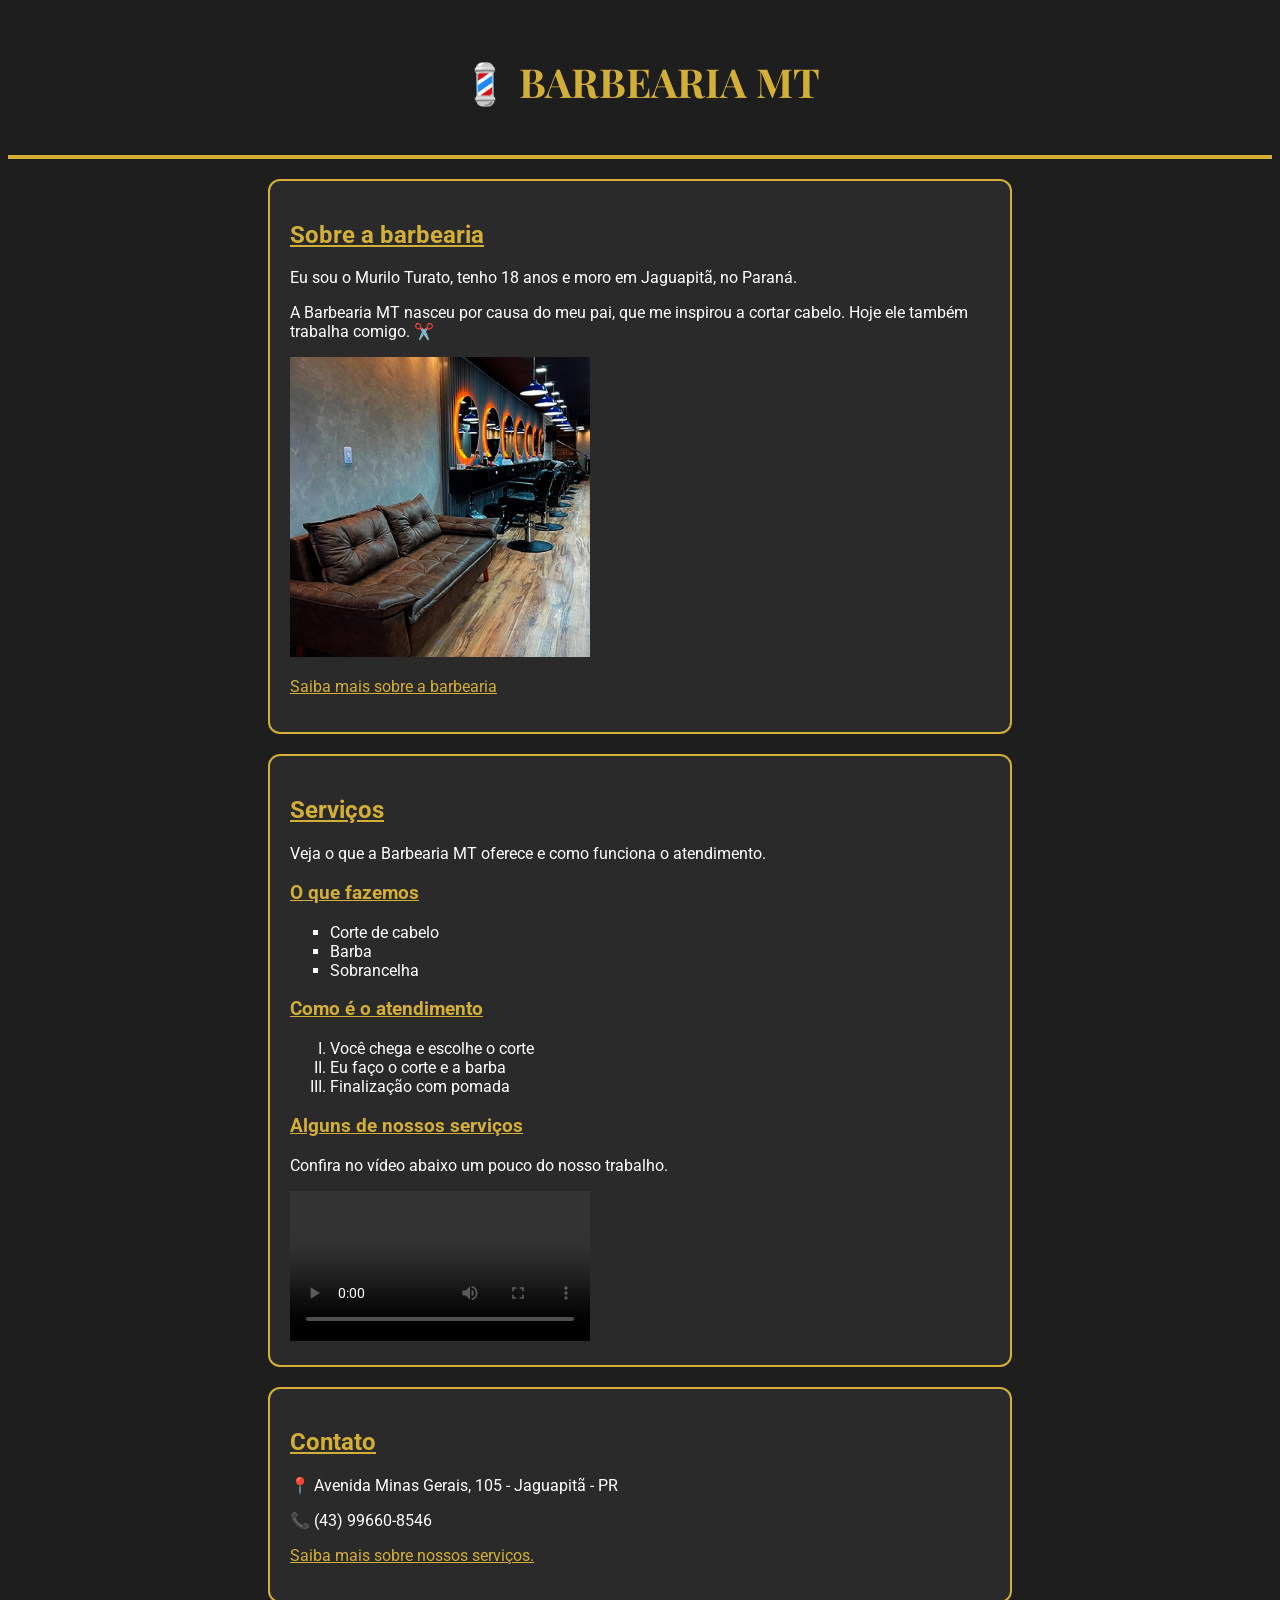
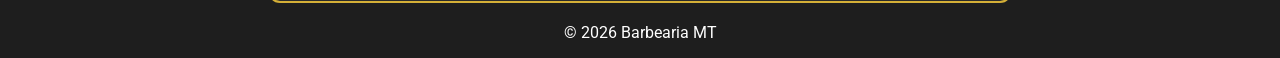
<file: index.html>
<!DOCTYPE html>
<html lang="pt-BR">
<head>
    <!-- Codificação -->
    <meta charset="UTF-8">
    <!-- Responsividade mínima -->
    <meta name="viewport" content="width=device-width, initial-scale=1.0">
    <!-- Título da aba -->
    <title>Barbearia MT</title>
    <!-- Ícone da aba -->
    <link rel="icon" href="data:image/svg+xml,<svg xmlns='http://www.w3.org/2000/svg' viewBox='0 0 100 100'><text y='.9em' font-size='90'>💈</text></svg>">
    <!-- Fontes do Google Fonts -->
    <link rel="preconnect" href="https://fonts.googleapis.com">
    <link rel="preconnect" href="https://fonts.gstatic.com" crossorigin>
    <link href="https://fonts.googleapis.com/css2?family=Playfair+Display:wght@700&family=Roboto:wght@400;700&display=swap" rel="stylesheet">
    <!-- Ligação com o CSS externo -->
    <link rel="stylesheet" href="style.css">
</head>
<body>

    <!-- Cabeçalho (estilizado pelo id "topo") -->
    <header id="topo">
        <h1>💈 Barbearia MT</h1>
    </header>

    <!-- Conteúdo principal -->
    <main>

        <!-- Sobre (estilizado pela classe "secao") -->
        <section class="secao">
            <h2>Sobre a barbearia</h2>
            <p>Eu sou o Murilo Turato, tenho 18 anos e moro em Jaguapitã, no Paraná.</p>
            <p>A Barbearia MT nasceu por causa do meu pai, que me inspirou a cortar cabelo. Hoje ele também trabalha comigo. ✂️</p>
            <!-- Imagem -->
            <img src="fotobarbearia.webp" alt="Foto da Barbearia MT" width="300">
            <!-- Link interno: leva para outro arquivo HTML -->
            <p><a href="sobre.html">Saiba mais sobre a barbearia</a></p>
        </section>

        <!-- Serviços -->
        <section class="secao">
            <h2>Serviços</h2>
            <p>Veja o que a Barbearia MT oferece e como funciona o atendimento.</p>

            <!-- Lista não ordenada -->
            <h3>O que fazemos</h3>
            <ul>
                <li>Corte de cabelo</li>
                <li>Barba</li>
                <li>Sobrancelha</li>
            </ul>

            <!-- Lista ordenada -->
            <h3>Como é o atendimento</h3>
            <ol>
                <li>Você chega e escolhe o corte</li>
                <li>Eu faço o corte e a barba</li>
                <li>Finalização com pomada</li>
            </ol>

            <!-- Vídeo -->
            <h3>Alguns de nossos serviços</h3>
            <p>Confira no vídeo abaixo um pouco do nosso trabalho.</p>
            <video controls width="300">
                <source src="video.mp4" type="video/mp4">
                Seu navegador não suporta vídeos.
            </video>
        </section>

        <!-- Contato -->
        <section class="secao">
            <h2>Contato</h2>
            <p>📍 Avenida Minas Gerais, 105 - Jaguapitã - PR</p>
            <p>📞 (43) 99660-8546</p>
            <!-- Link externo -->
            <p>
                <a href="https://www.instagram.com/murilin_docorte/" target="_blank">Saiba mais sobre nossos serviços.</a>
            </p>
        </section>

    </main>

    <!-- Rodapé -->
    <footer>
        <p>&copy; 2026 Barbearia MT</p>
    </footer>

</body>
</html>
</file>
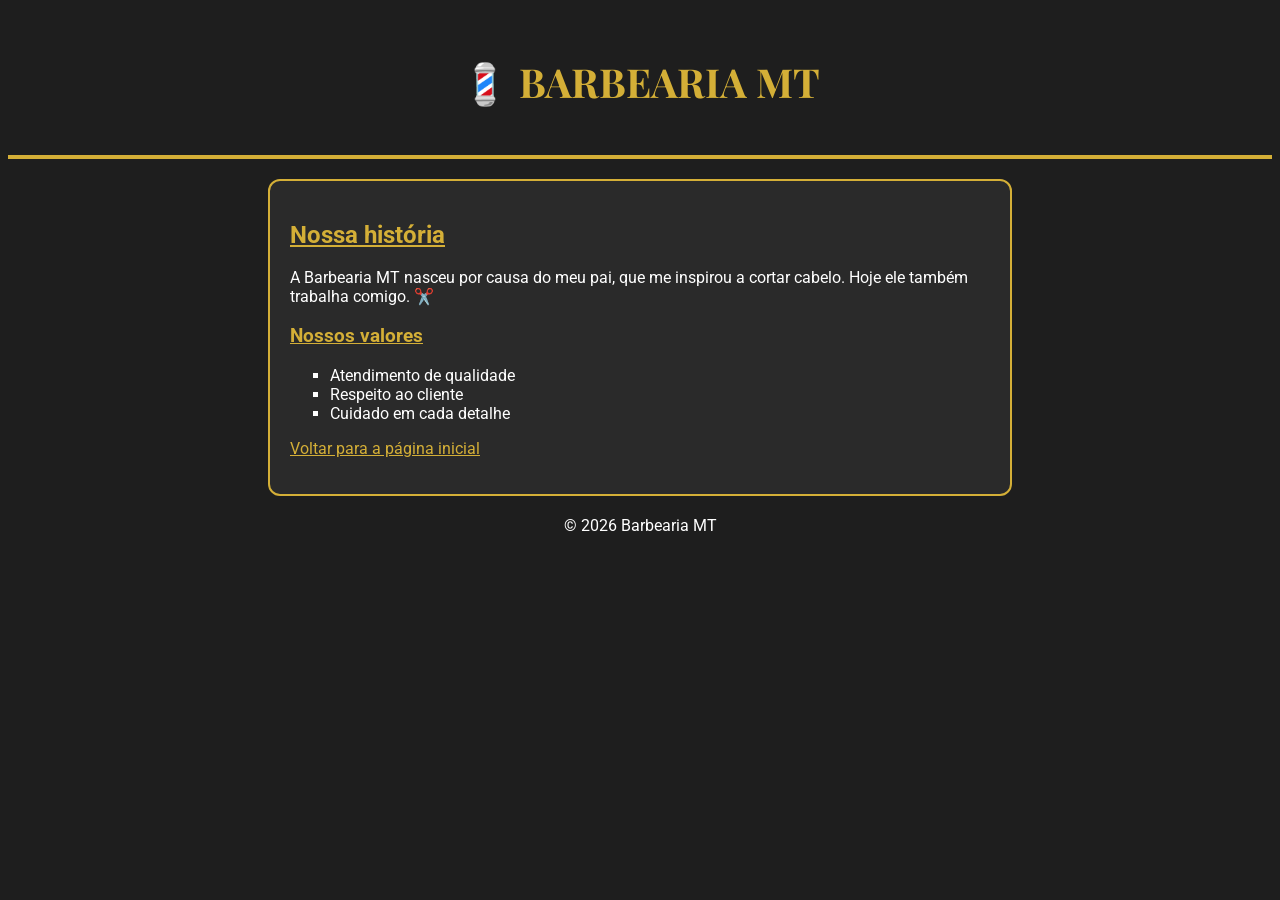
<file: sobre.html>
<!DOCTYPE html>
<html lang="pt-BR">
<head>
    <!-- Codificação -->
    <meta charset="UTF-8">
    <!-- Responsividade mínima -->
    <meta name="viewport" content="width=device-width, initial-scale=1.0">
    <!-- Título da aba -->
    <title>Sobre - Barbearia MT</title>
    <!-- Ícone da aba -->
    <link rel="icon" href="data:image/svg+xml,<svg xmlns='http://www.w3.org/2000/svg' viewBox='0 0 100 100'><text y='.9em' font-size='90'>💈</text></svg>">
    <!-- Fontes do Google Fonts -->
    <link rel="preconnect" href="https://fonts.googleapis.com">
    <link rel="preconnect" href="https://fonts.gstatic.com" crossorigin>
    <link href="https://fonts.googleapis.com/css2?family=Playfair+Display:wght@700&family=Roboto:wght@400;700&display=swap" rel="stylesheet">
    <!-- Mesmo CSS da página principal -->
    <link rel="stylesheet" href="style.css">
</head>
<body>

    <!-- Cabeçalho (estilizado pelo id "topo") -->
    <header id="topo">
        <h1>💈 Barbearia MT</h1>
    </header>

    <!-- Conteúdo principal -->
    <main>

        <!-- Nossa história -->
        <section class="secao">
            <h2>Nossa história</h2>
            <p>A Barbearia MT nasceu por causa do meu pai, que me inspirou a cortar cabelo. Hoje ele também trabalha comigo. ✂️</p>

            <!-- Lista não ordenada -->
            <h3>Nossos valores</h3>
            <ul>
                <li>Atendimento de qualidade</li>
                <li>Respeito ao cliente</li>
                <li>Cuidado em cada detalhe</li>
            </ul>

            <!-- Link interno: volta para a página inicial -->
            <p><a href="index.html">Voltar para a página inicial</a></p>
        </section>

    </main>

    <!-- Rodapé -->
    <footer>
        <p>&copy; 2026 Barbearia MT</p>
    </footer>

</body>
</html>
</file>
<file: style.css>
/* Seletor de tag: fundo, cor do texto e fonte do Google Fonts */
body {
    background-color: #1e1e1e;
    color: white;
    font-family: 'Roboto', sans-serif;
}

/* Seletor de tag, título principal centralizado */
h1 {
    font-family: 'Playfair Display', serif;
    font-size: 40px;
    color: #d4af37;
    text-align: center;
    text-transform: uppercase;
}

/* Agrupamento de seletores: h2 e h3 */
h2, h3 {
    color: #d4af37;
    text-decoration: underline;
}

/* Seletor de id: cabeçalho */
#topo {
    padding: 20px;
    border-bottom: 4px solid #d4af37;
}

/* Seletor de classe: cartões das seções */
.secao {
    max-width: 700px;
    margin: 20px auto;
    padding: 20px;
    background-color: #2a2a2a;
    border-width: 2px;
    border-style: solid;
    border-color: #d4af37;
    border-radius: 12px;
}

/* Listas */
ul {
    list-style-type: square;
}

ol {
    list-style-type: upper-roman;
}

/* Links */
a {
    color: #d4af37;
}

/* Imagem e vídeo não passam da tela */
img, video {
    max-width: 100%;
}

/* Rodapé centralizado */
footer {
    text-align: center;
}
</file>
